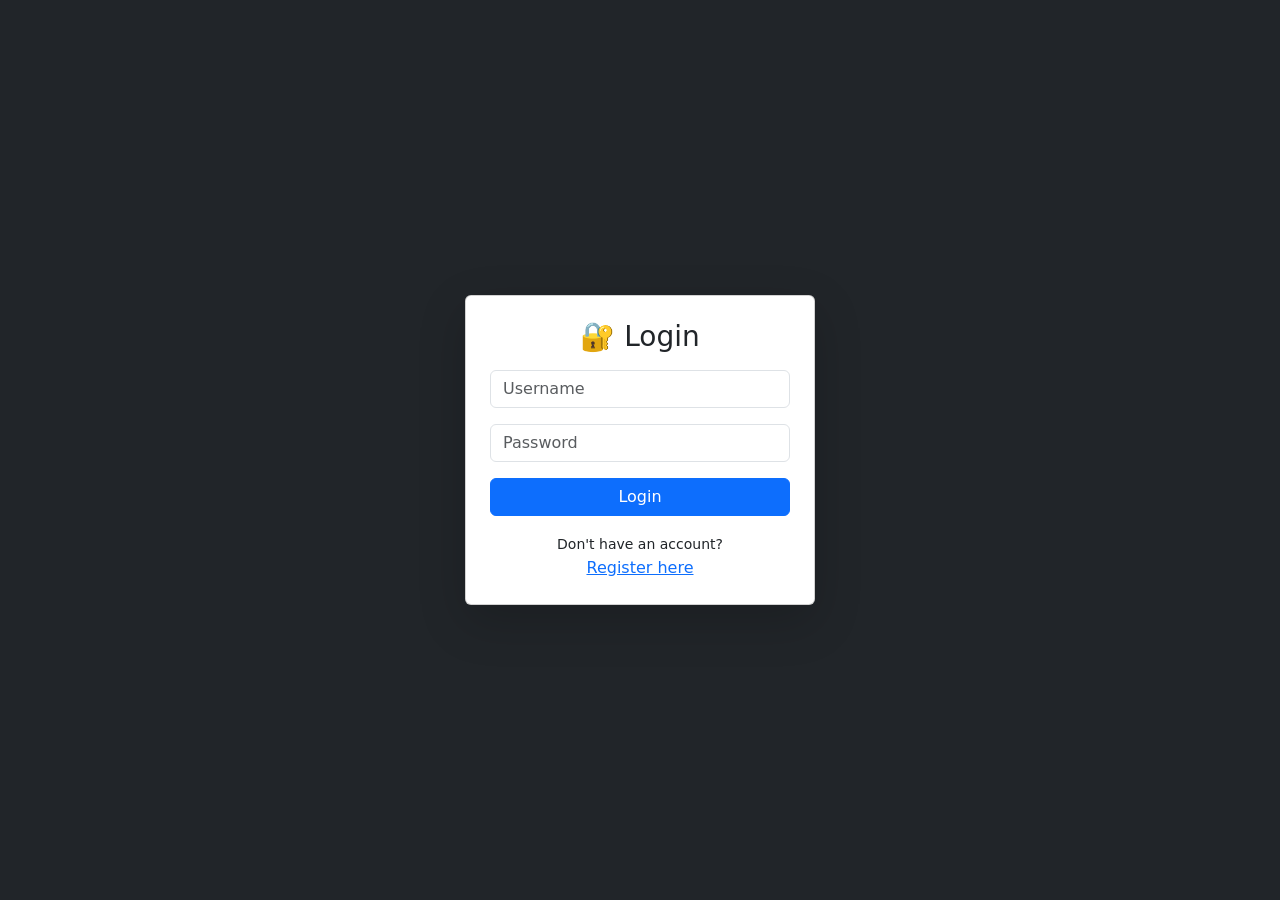
<file: templates/login.html>
<!DOCTYPE html>
<html>
<head>
    <title>Login</title>
    <link href="https://cdn.jsdelivr.net/npm/bootstrap@5.3.0/dist/css/bootstrap.min.css" rel="stylesheet">
</head>

<body class="bg-dark d-flex justify-content-center align-items-center" style="height:100vh;">

<div class="card p-4 shadow-lg" style="width: 350px;">
    <h3 class="text-center mb-3">🔐 Login</h3>

    <form method="POST">
        <div class="mb-3">
            <input class="form-control" name="username" placeholder="Username" required>
        </div>

        <div class="mb-3">
            <input class="form-control" type="password" name="password" placeholder="Password" required>
        </div>

        <button class="btn btn-primary w-100">Login</button>
    </form>

    <div class="text-center mt-3">
        <small>Don't have an account?</small><br>
        <a href="/register">Register here</a>
    </div>
</div>

</body>
</html>
</file>
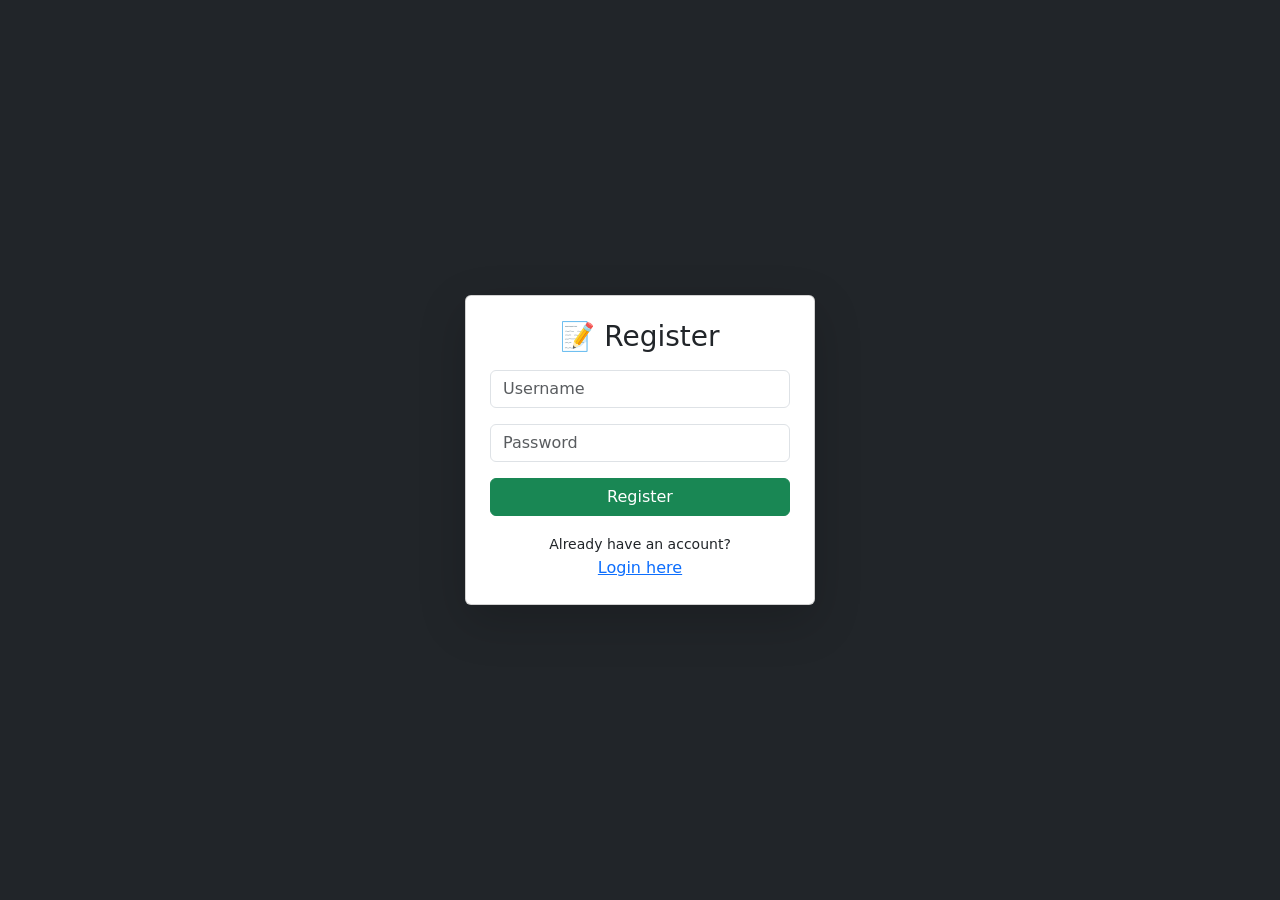
<file: templates/register.html>
<!DOCTYPE html>
<html>
<head>
    <title>Register</title>
    <link href="https://cdn.jsdelivr.net/npm/bootstrap@5.3.0/dist/css/bootstrap.min.css" rel="stylesheet">
</head>

<body class="bg-dark d-flex justify-content-center align-items-center" style="height:100vh;">

<div class="card p-4 shadow-lg" style="width: 350px;">
    <h3 class="text-center mb-3">📝 Register</h3>

    <form method="POST">
        <div class="mb-3">
            <input class="form-control" name="username" placeholder="Username" required>
        </div>

        <div class="mb-3">
            <input class="form-control" type="password" name="password" placeholder="Password" required>
        </div>

        <button class="btn btn-success w-100">Register</button>
    </form>

    <div class="text-center mt-3">
        <small>Already have an account?</small><br>
        <a href="/login">Login here</a>
    </div>
</div>

</body>
</html>
</file>
